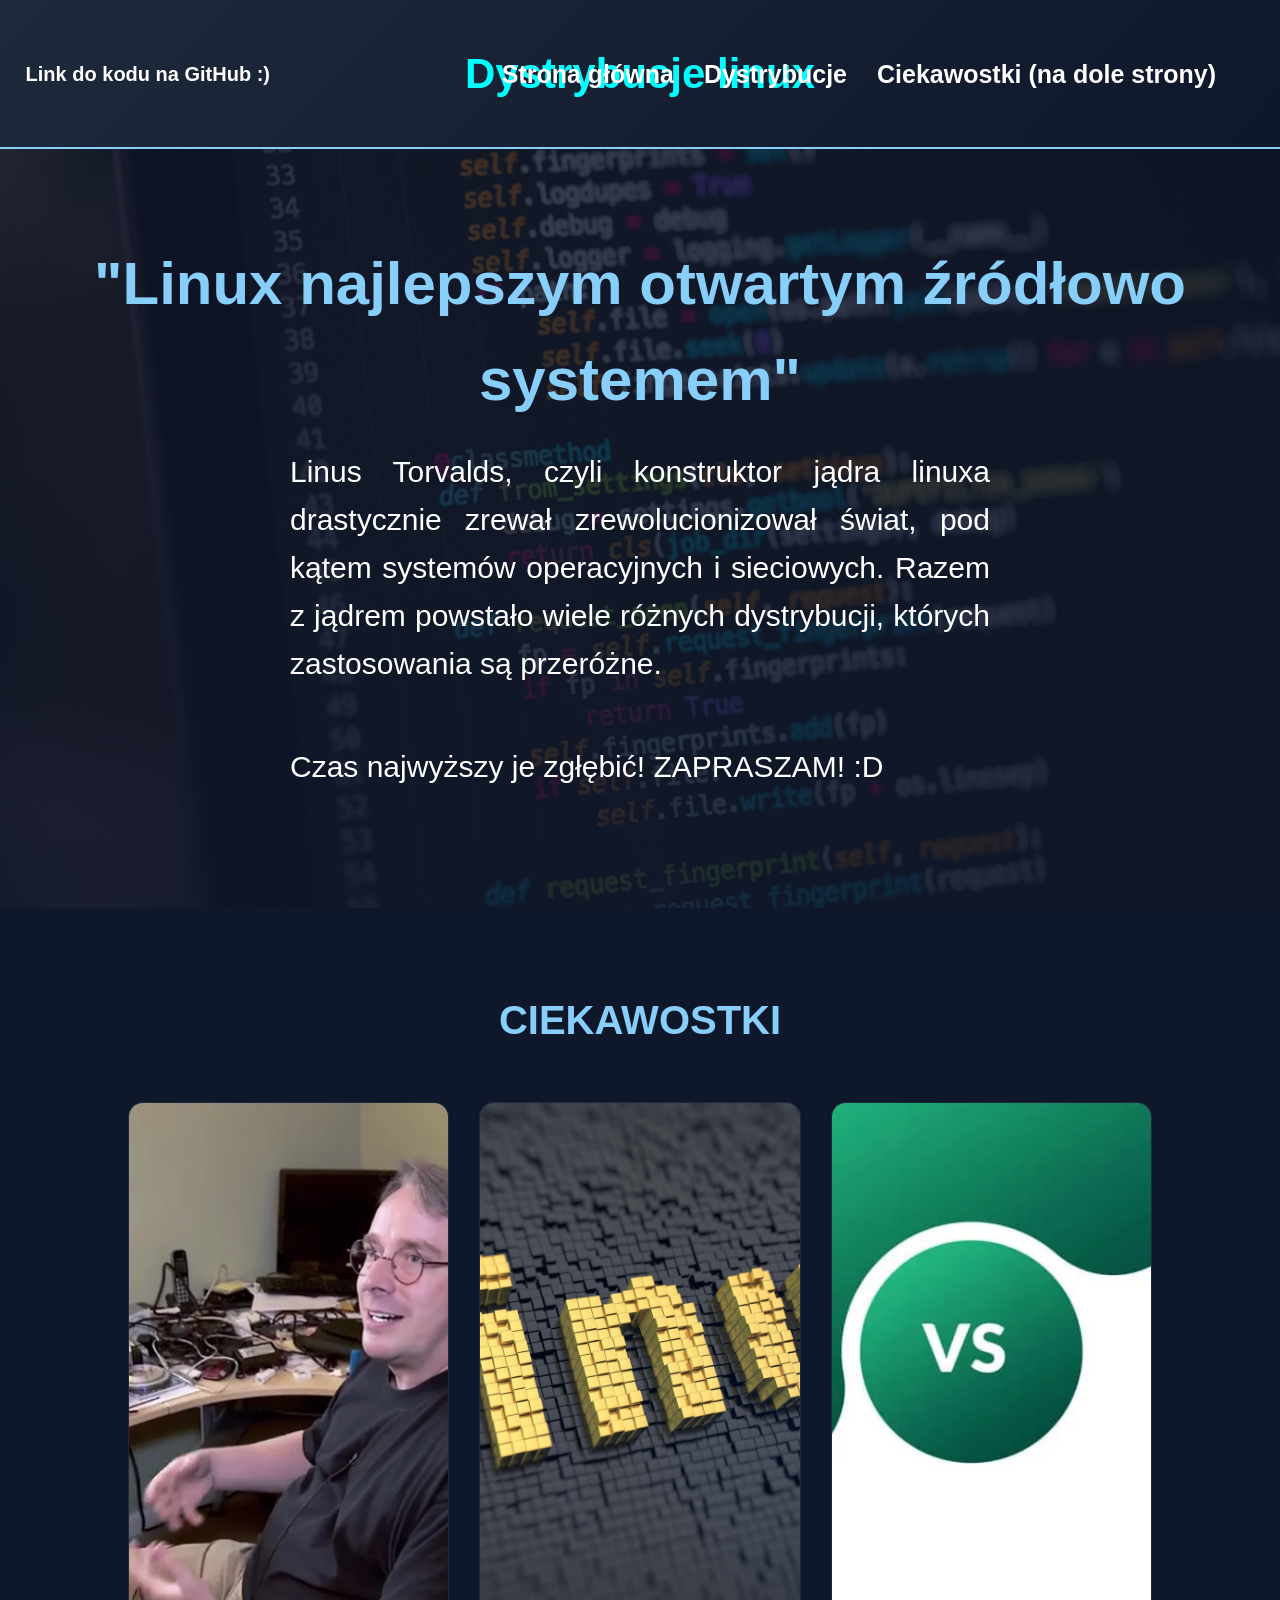
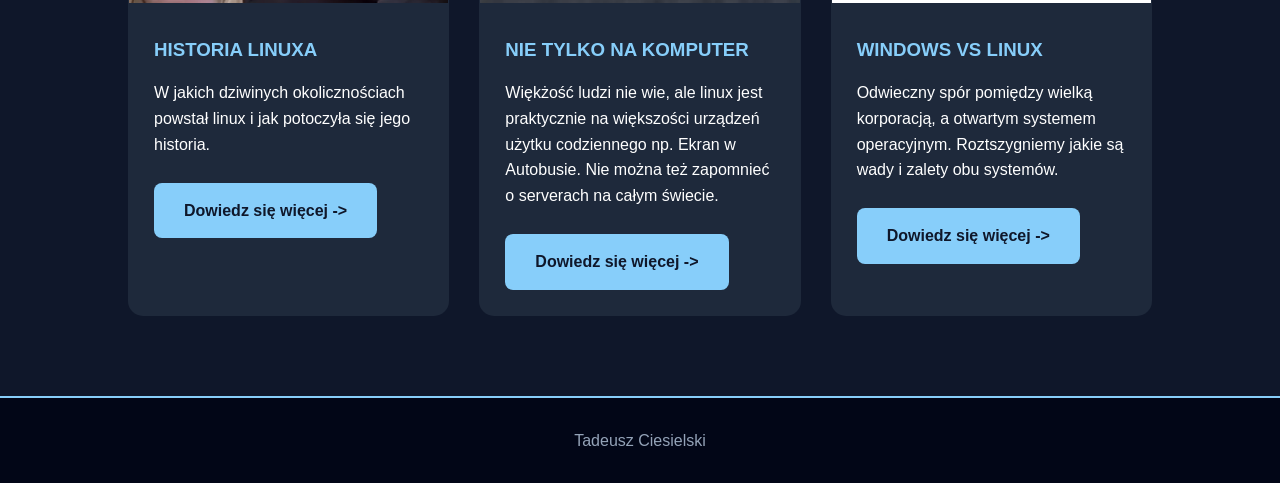
<file: index.html>
<!DOCTYPE html>

<html lang="pl">
<head>
    <meta charset="UTF-8" />
    <meta name="viewport" content="width=device-width, initial-scale=1.0" />
    <title>Linux World - Dystrybucje Linuxa</title>

    <link rel="stylesheet" href="styl.css"/>
</head>

<body>

    <header>
        <div class="logo">Dystrybucje linux</div>

        <nav id="link">
            <a href="https://github.com/Tadijas1/nauka-html/tree/main/projekt%20na%20informatyk%C4%99/OneDrive_1_2.06.2026">Link do kodu na GitHub :)</a>
        </nav>

        <nav>
            <ul>
                <li><a href="index.html">Strona główna</a></li>
                <li><a href="dystrybucje.html">Dystrybucje</a></li>
                <li><a href="index.html">Ciekawostki (na dole strony)</a></li>
            </ul>
        </nav>
    </header>

    <section class="opis">
        <div class="opis-tekst">
            <h1>"Linux najlepszym otwartym źródłowo systemem"</h1>

            <p>
                Linus Torvalds, czyli konstruktor jądra linuxa drastycznie zrewał
                zrewolucionizował świat, pod kątem systemów operacyjnych i sieciowych.
                Razem z jądrem powstało wiele różnych dystrybucji, których zastosowania są przeróżne.
            </p><br>
            <p>Czas najwyższy je zgłębić! ZAPRASZAM! :D</p>
        </div>
    </section>

    <section>
        <h2 class="section-title">CIEKAWOSTKI</h2>

        <div class="kafelki">

            <div class="kafelek">
                <img src="pictures/linux torwalds.webp" alt="Linus Torvalds">

                <div class="kafelek-tekst">
                    <h3>HISTORIA LINUXA</h3>

                    <p>
                        W jakich dziwinych okolicznościach powstał linux i jak potoczyła się jego historia.
                    </p><br>
                    <a href="historia.html" class="btn">Dowiedz się więcej -></a>
                </div>
            </div>

            <div class="kafelek">
                <img src="pictures/linux wiokół nas.jpg" alt="linux wokół nas">

                <div class="kafelek-tekst">
                    <h3>NIE TYLKO NA KOMPUTER</h3>

                    <p>
                        Więkżość ludzi nie wie, ale linux jest praktycznie na większości urządzeń użytku codziennego np. Ekran w Autobusie.
                        Nie można też zapomnieć o serverach na całym świecie.
                    </p><br>
                    <a href="nie_tylko_komputer.html" class="btn">Dowiedz się więcej -></a>
                </div>
            </div>

            <div class="kafelek">
                <img src="pictures/linux vs windows.webp" alt="linux vs windows">

                <div class="kafelek-tekst">
                    <h3>WINDOWS VS LINUX</h3>

                    <p>
                        Odwieczny spór pomiędzy wielką korporacją, a otwartym systemem operacyjnym. Roztszygniemy jakie są wady i zalety obu systemów.
                    </p><br>
                    <a href="l_vs_w.html" class="btn">Dowiedz się więcej -></a>
                </div>
            </div>

        </div>
    </section>

    <footer>
        <p>Tadeusz Ciesielski</p>
    </footer>

</body>
</html>
</file>
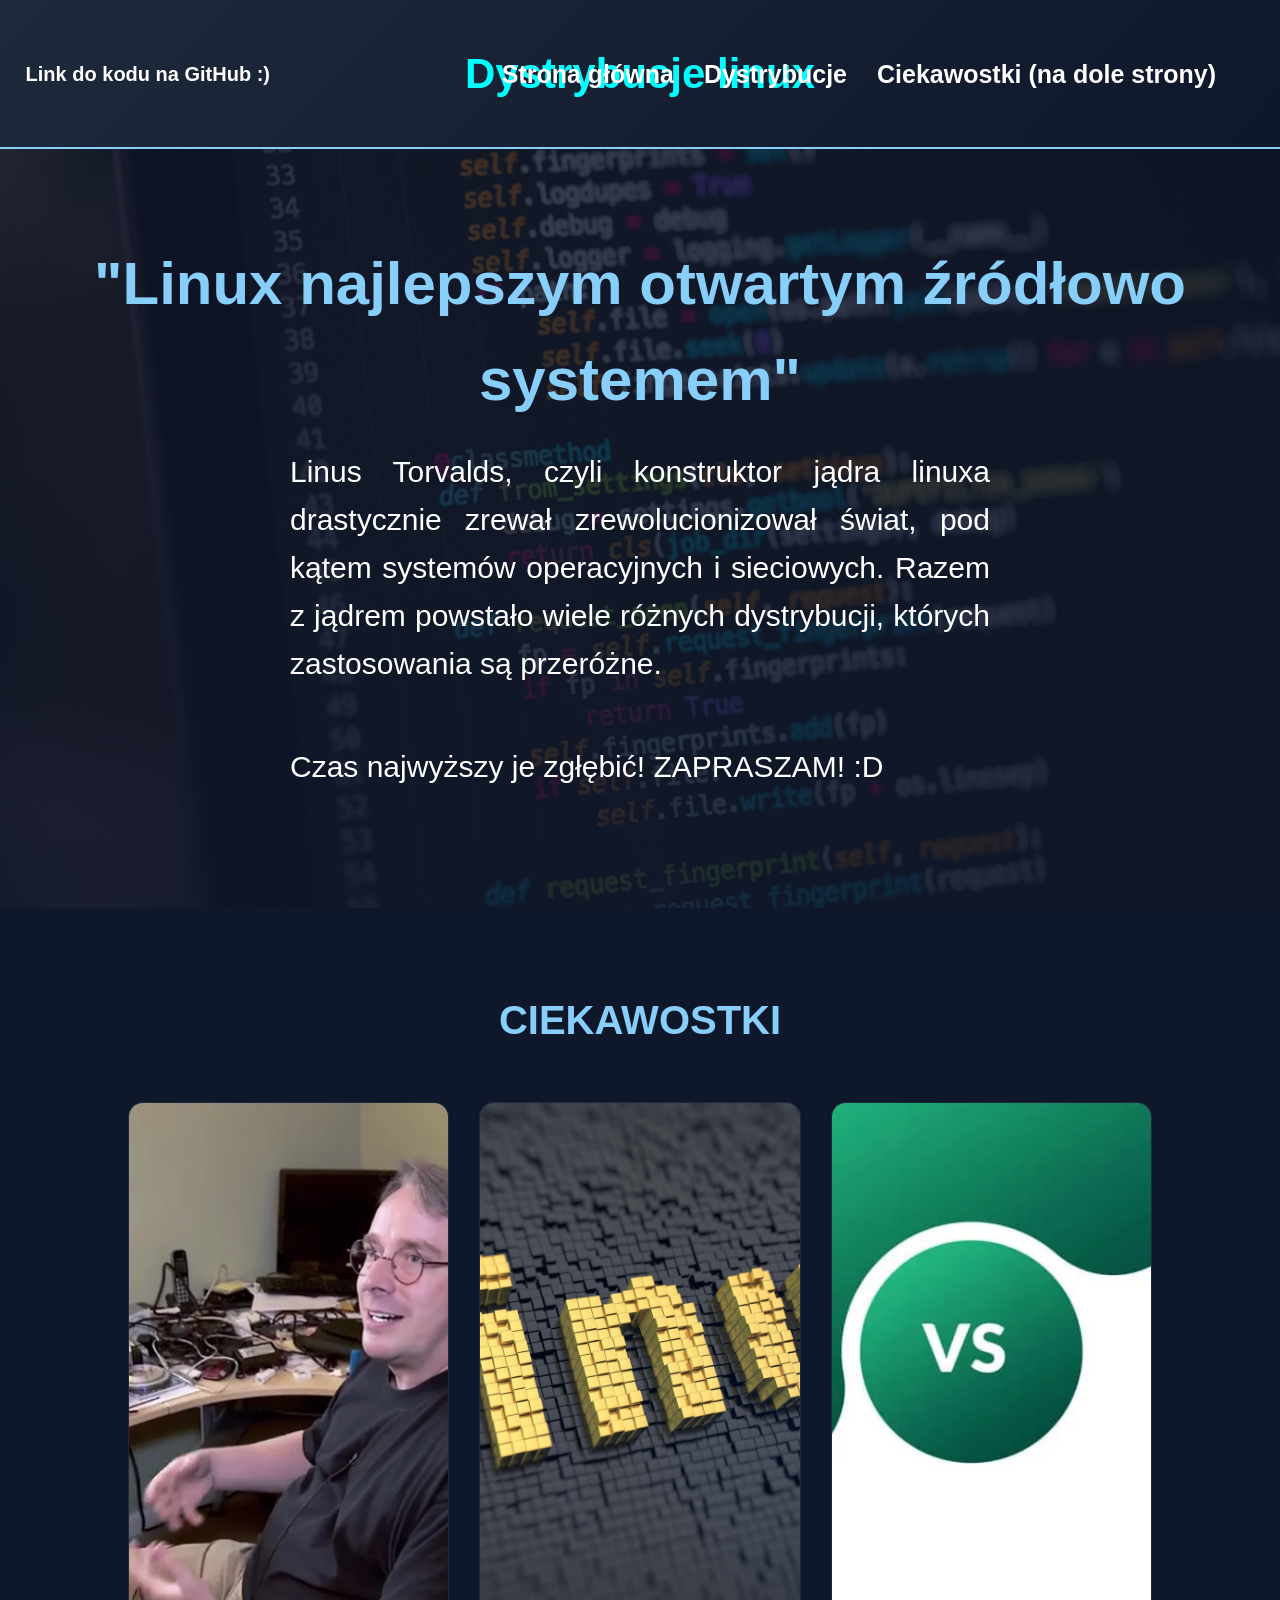
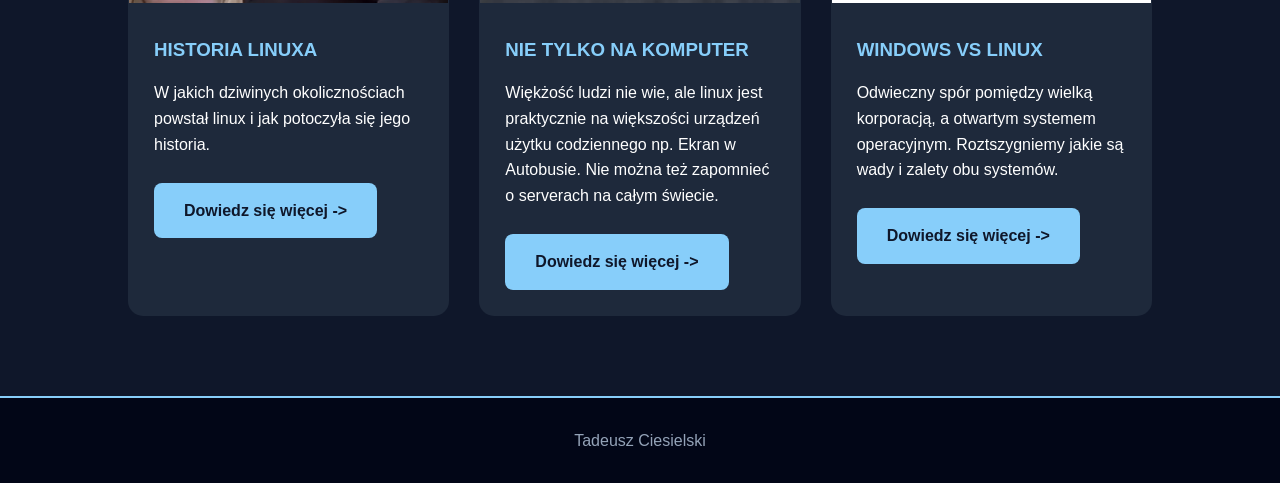
<file: src/index.html>
<!DOCTYPE html>

<html lang="pl">
<head>
    <meta charset="UTF-8" />
    <meta name="viewport" content="width=device-width, initial-scale=1.0" />
    <title>Linux World - Dystrybucje Linuxa</title>

    <link rel="stylesheet" href="styl.css"/>
</head>

<body>

    <header>
        <div class="logo">Dystrybucje linux</div>

        <nav id="link">
            <a href="https://github.com/Tadijas1/nauka-html/tree/main/projekt%20na%20informatyk%C4%99/OneDrive_1_2.06.2026">Link do kodu na GitHub :)</a>
        </nav>

        <nav>
            <ul>
                <li><a href="index.html">Strona główna</a></li>
                <li><a href="dystrybucje.html">Dystrybucje</a></li>
                <li><a href="index.html">Ciekawostki (na dole strony)</a></li>
            </ul>
        </nav>
    </header>

    <section class="opis">
        <div class="opis-tekst">
            <h1>"Linux najlepszym otwartym źródłowo systemem"</h1>

            <p>
                Linus Torvalds, czyli konstruktor jądra linuxa drastycznie zrewał
                zrewolucionizował świat, pod kątem systemów operacyjnych i sieciowych.
                Razem z jądrem powstało wiele różnych dystrybucji, których zastosowania są przeróżne.
            </p><br>
            <p>Czas najwyższy je zgłębić! ZAPRASZAM! :D</p>
        </div>
    </section>

    <section>
        <h2 class="section-title">CIEKAWOSTKI</h2>

        <div class="kafelki">

            <div class="kafelek">
                <img src="../pictures/linux torwalds.webp" alt="Linus Torvalds">

                <div class="kafelek-tekst">
                    <h3>HISTORIA LINUXA</h3>

                    <p>
                        W jakich dziwinych okolicznościach powstał linux i jak potoczyła się jego historia.
                    </p><br>
                    <a href="historia.html" class="btn">Dowiedz się więcej -></a>
                </div>
            </div>

            <div class="kafelek">
                <img src="../pictures/linux wiokół nas.jpg" alt="linux wokół nas">

                <div class="kafelek-tekst">
                    <h3>NIE TYLKO NA KOMPUTER</h3>

                    <p>
                        Więkżość ludzi nie wie, ale linux jest praktycznie na większości urządzeń użytku codziennego np. Ekran w Autobusie.
                        Nie można też zapomnieć o serverach na całym świecie.
                    </p><br>
                    <a href="nie_tylko_komputer.html" class="btn">Dowiedz się więcej -></a>
                </div>
            </div>

            <div class="kafelek">
                <img src="../pictures/linux vs windows.webp" alt="linux vs windows">

                <div class="kafelek-tekst">
                    <h3>WINDOWS VS LINUX</h3>

                    <p>
                        Odwieczny spór pomiędzy wielką korporacją, a otwartym systemem operacyjnym. Roztszygniemy jakie są wady i zalety obu systemów.
                    </p><br>
                    <a href="l_vs_w.html" class="btn">Dowiedz się więcej -></a>
                </div>
            </div>

        </div>
    </section>

    <footer>
        <p>Tadeusz Ciesielski</p>
    </footer>

</body>
</html>
</file>
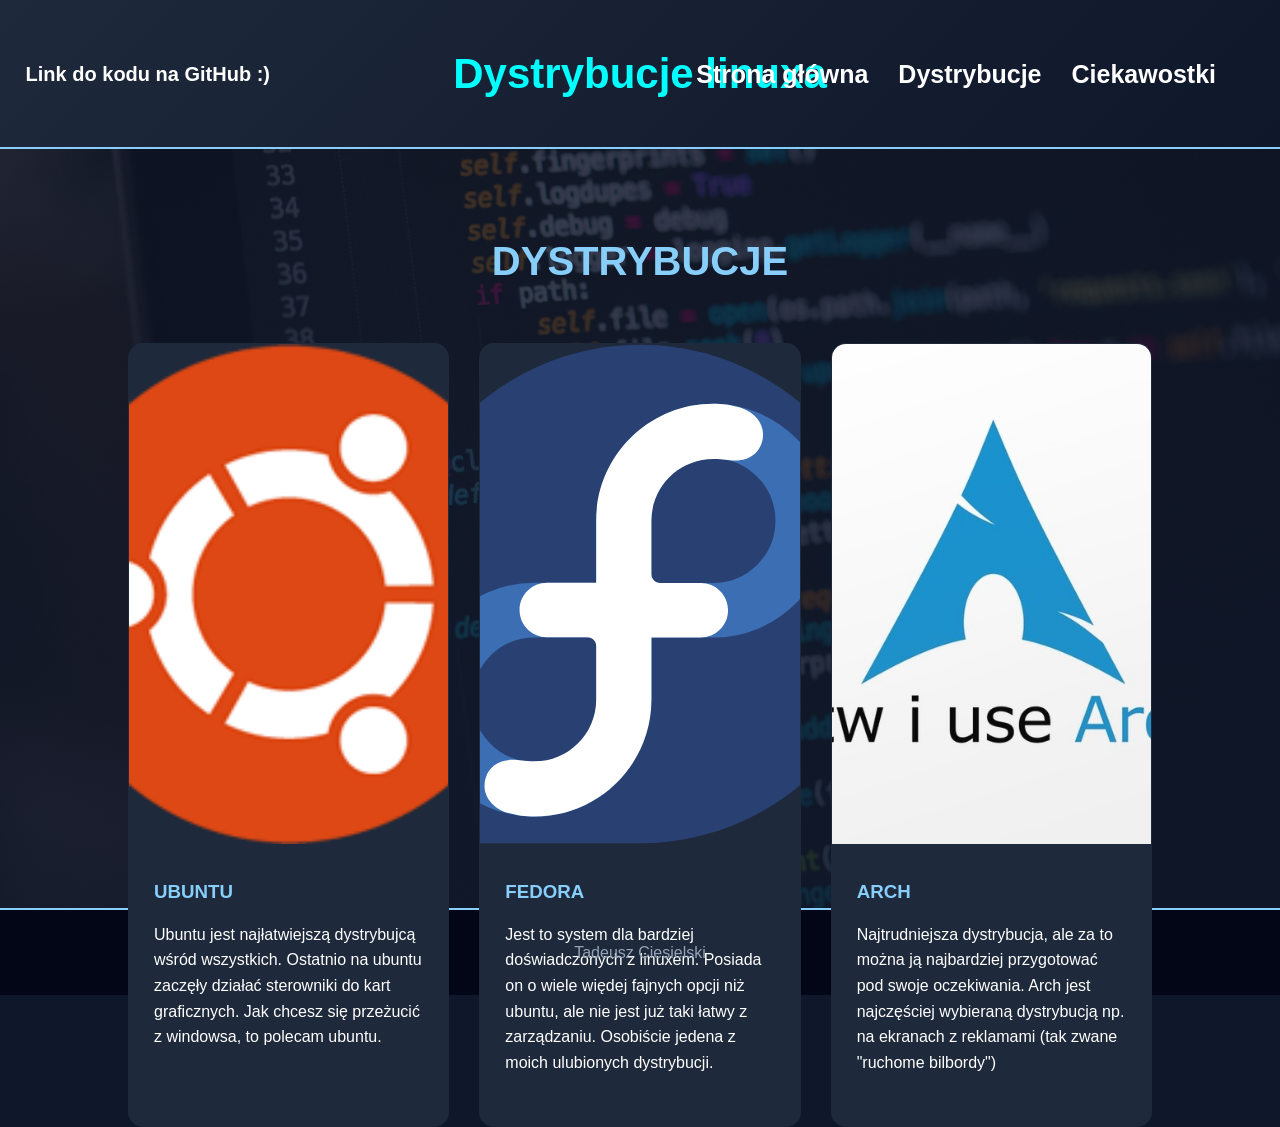
<file: dystrybucje.html>
<!DOCTYPE html>
<html lang="pl">
<head>
    <meta charset="UTF-8" />
    <meta name="viewport" content="width=device-width, initial-scale=1.0" />
    <title>Linux World - Dystrybucje Linuxa</title>

    <link rel="stylesheet" href="styl.css"/>
</head>

<body>

    <header>
        <div class="logo">Dystrybucje linuxa</div>

        <nav id="link">
            <a href="https://github.com/Tadijas1/nauka-html/tree/main/projekt%20na%20informatyk%C4%99/OneDrive_1_2.06.2026">Link do kodu na GitHub :)</a>
        </nav>

        <nav>
            <ul>
                <li><a href="index.html">Strona główna</a></li>
                <li><a href="dystrybucje.html">Dystrybucje</a></li>
                <li><a href="index.html">Ciekawostki</a></li>
            </ul>
        </nav>
    </header>

    
    <section class="dystrybujce">
        <h2 class="section-title">DYSTRYBUCJE   </h2>

        <div class="kafelki">

            <div class="kafelek">
                <img src="pictures/ubuntu-logo.png" alt="Linus Torvalds">

                <div class="kafelek-tekst">
                    <h3>UBUNTU</h3>

                    <p>
                        Ubuntu jest najłatwiejszą dystrybujcą wśród wszystkich. Ostatnio na ubuntu zaczęły działać sterowniki do kart graficznych.
                        Jak chcesz się przeżucić z windowsa, to polecam ubuntu.
                    </p><br>
                </div>
            </div>

            <div class="kafelek">
                <img src="pictures/Fedora_logo.svg" alt="linux wokół nas">

                <div class="kafelek-tekst">
                    <h3>FEDORA</h3>

                    <p>
                        Jest to system dla bardziej doświadczonych z linuxem. Posiada on o wiele więdej fajnych opcji niż ubuntu, ale nie jest już taki
                        łatwy z zarządzaniu.
                        Osobiście jedena z moich ulubionych dystrybucji.
                    </p><br>
                </div>
            </div>

            <div class="kafelek">
                <img src="pictures/arch-logo.png" alt="linux vs windows">

                <div class="kafelek-tekst">
                    <h3>ARCH</h3>

                    <p>
                        Najtrudniejsza dystrybucja, ale za to można ją najbardziej przygotować pod swoje oczekiwania.
                        Arch jest najczęściej wybieraną dystrybucją np. na ekranach z reklamami (tak zwane "ruchome bilbordy")
                    </p><br>
                </div>
            </div>

        </div>
    </section>

    <footer>
        <p>Tadeusz Ciesielski</p>
    </footer>

</body>
</html>
</file>
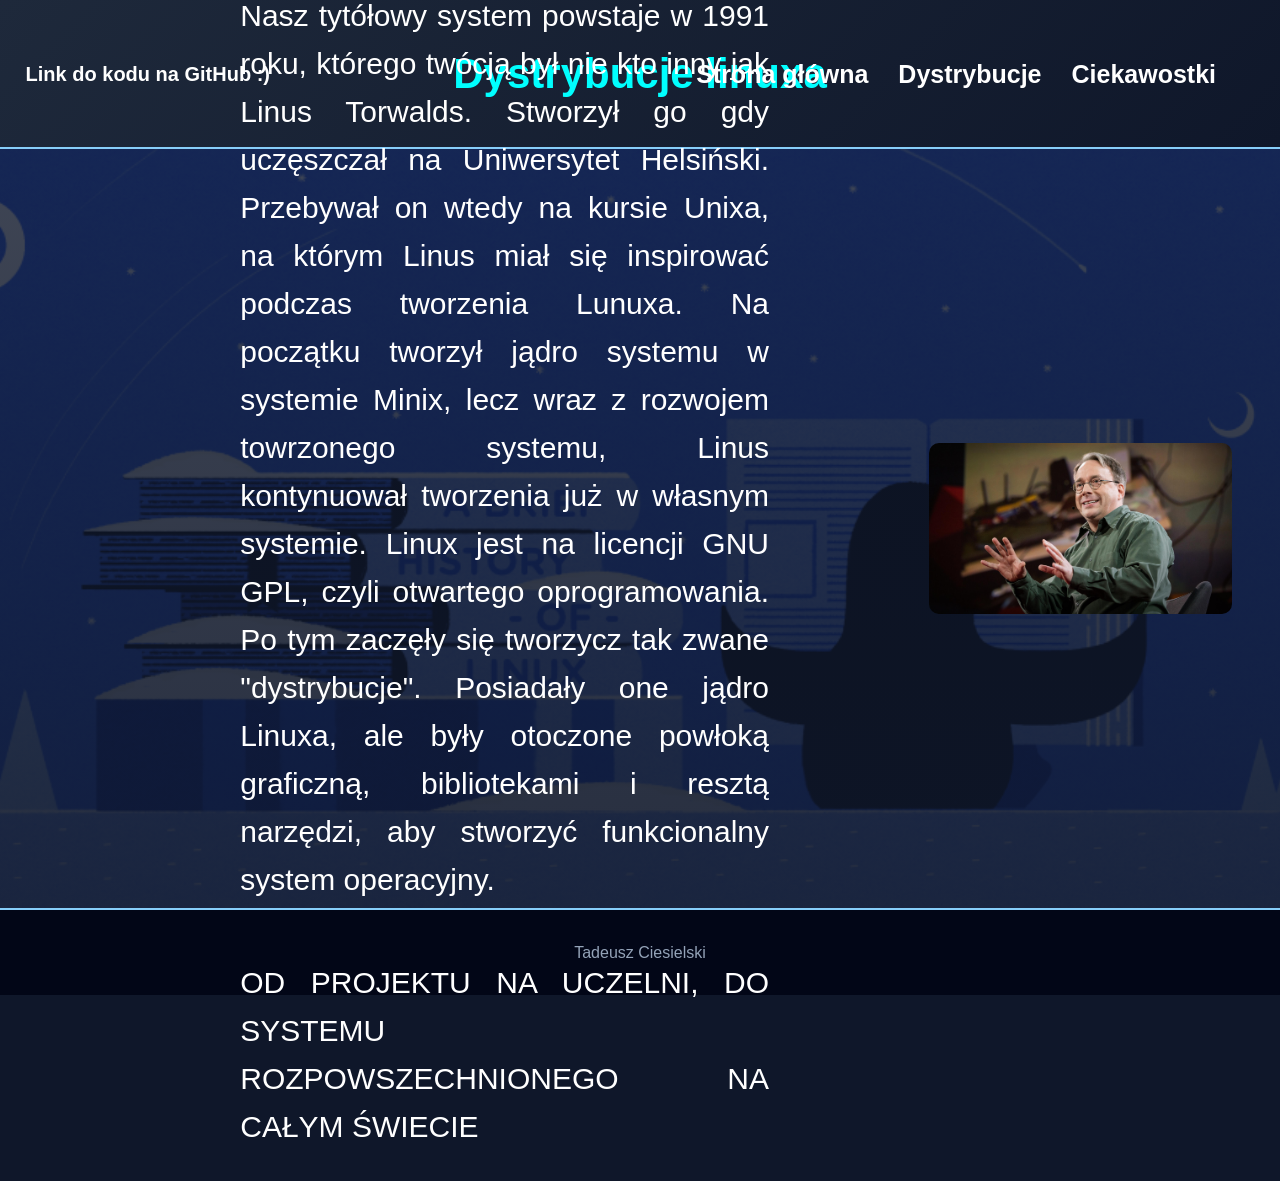
<file: historia.html>
<!DOCTYPE html>
<html lang="pl">
<head>
    <meta charset="UTF-8" />
    <meta name="viewport" content="width=device-width, initial-scale=1.0" />
    <title>Linux World - Dystrybucje Linuxa</title>

    <link rel="stylesheet" href="styl.css"/>
</head>

<body>

    <header>
        <div class="logo">Dystrybucje linuxa</div>

        <nav id="link">
            <a href="https://github.com/Tadijas1/nauka-html/tree/main/projekt%20na%20informatyk%C4%99/OneDrive_1_2.06.2026">Link do kodu na GitHub :)</a>
        </nav>

        <nav>
            <ul>
                <li><a href="index.html">Strona główna</a></li>
                <li><a href="dystrybucje.html">Dystrybucje</a></li>
                <li><a href="index.html">Ciekawostki</a></li>
            </ul>
        </nav>
    </header>

    
    <section class="opis" id="historia">
        <div class="opis-tekst" id="tekst">
            <h1>HISTORIA LINUXA</h1>

            <p>
                Nasz tytółowy system powstaje w 1991 roku, którego twócją był nie kto inny jak Linus Torwalds.
                Stworzył go gdy uczęszczał na Uniwersytet Helsiński. Przebywał on wtedy na kursie Unixa, na którym Linus
                miał się inspirować podczas tworzenia Lunuxa. Na początku tworzył jądro systemu w systemie Minix, lecz wraz
                z rozwojem towrzonego systemu, Linus kontynuował tworzenia już w własnym systemie. Linux jest na licencji GNU GPL,
                czyli otwartego oprogramowania. Po tym zaczęły się tworzycz tak zwane "dystrybucje". Posiadały one jądro Linuxa,
                ale były otoczone powłoką graficzną, bibliotekami i resztą narzędzi, aby stworzyć funkcionalny system operacyjny.
            </p><br>
            <p>OD PROJEKTU NA UCZELNI, DO SYSTEMU ROZPOWSZECHNIONEGO NA CAŁYM ŚWIECIE</p>
        </div>
        <div class="opis-obrazek" id="h_obrazek">
            <img src="pictures/Linus.jpg" alt="Linus"/>
        </div>
    </section>

    <footer>
        <p>Tadeusz Ciesielski</p>
    </footer>

</body>
</html>
</file>
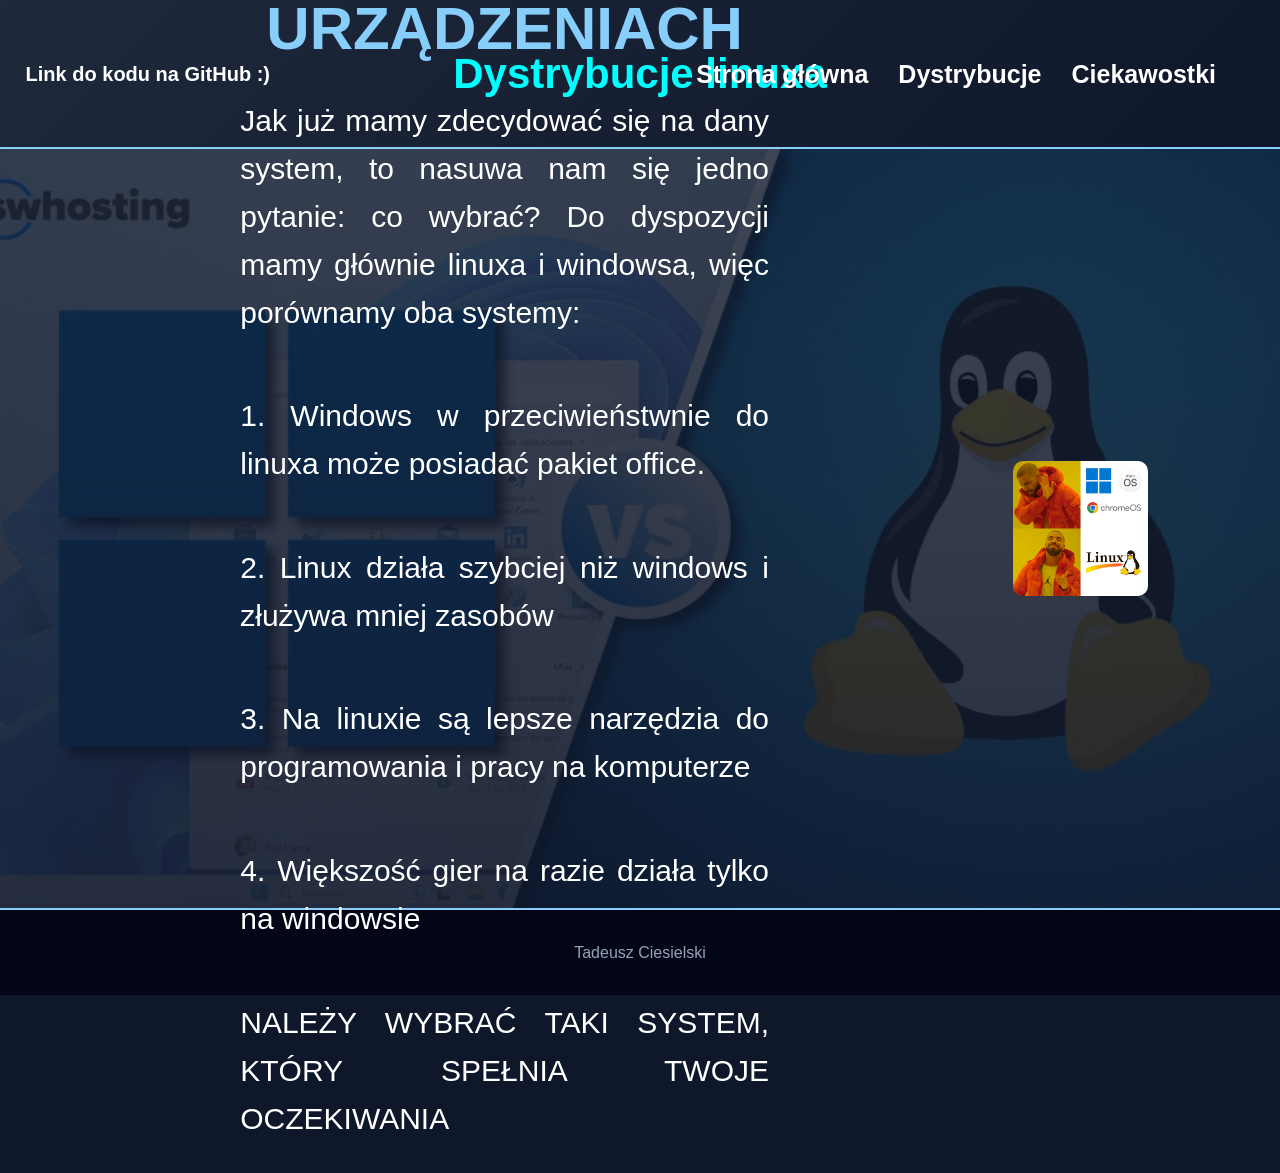
<file: l_vs_w.html>
<!DOCTYPE html>
<html lang="pl">
<head>
    <meta charset="UTF-8" />
    <meta name="viewport" content="width=device-width, initial-scale=1.0" />
    <title>Linux World - Dystrybucje Linuxa</title>

    <link rel="stylesheet" href="styl.css"/>
</head>

<body>

    <header>
        <div class="logo">Dystrybucje linuxa</div>

        <nav id="link">
            <a href="https://github.com/Tadijas1/nauka-html/tree/main/projekt%20na%20informatyk%C4%99/OneDrive_1_2.06.2026">Link do kodu na GitHub :)</a>
        </nav>

        <nav>
            <ul>
                <li><a href="index.html">Strona główna</a></li>
                <li><a href="dystrybucje.html">Dystrybucje</a></li>
                <li><a href="index.html">Ciekawostki</a></li>
            </ul>
        </nav>
    </header>

    
    <section class="opis" id="vs">
        <div class="opis-tekst" id="tekst">
            <h1>LINUX NA INNYCH URZĄDZENIACH</h1>

            <p>
                Jak już mamy zdecydować się na dany system, to nasuwa nam się jedno pytanie: co wybrać?
                Do dyspozycji mamy głównie linuxa i windowsa, więc porównamy oba systemy:
            </p><br>
            <p>1. Windows w przeciwieństwnie do linuxa może posiadać pakiet office.</p><br>
            <p>2. Linux działa szybciej niż windows i złużywa mniej zasobów</p><br>
            <p>3. Na linuxie są lepsze narzędzia do programowania i pracy na komputerze</p><br>
            <p>4. Większość gier na razie działa tylko na windowsie</p><br>
            <p>NALEŻY WYBRAĆ TAKI SYSTEM, KTÓRY SPEŁNIA TWOJE OCZEKIWANIA</p>
        </div>
        <div class="opis-obrazek" id="vs_obrazek">
            <img src="pictures/meme.webp" alt="zalety"/>
        </div>
    </section>

    <footer>
        <p>Tadeusz Ciesielski</p>
    </footer>

</body>
</html>
</file>
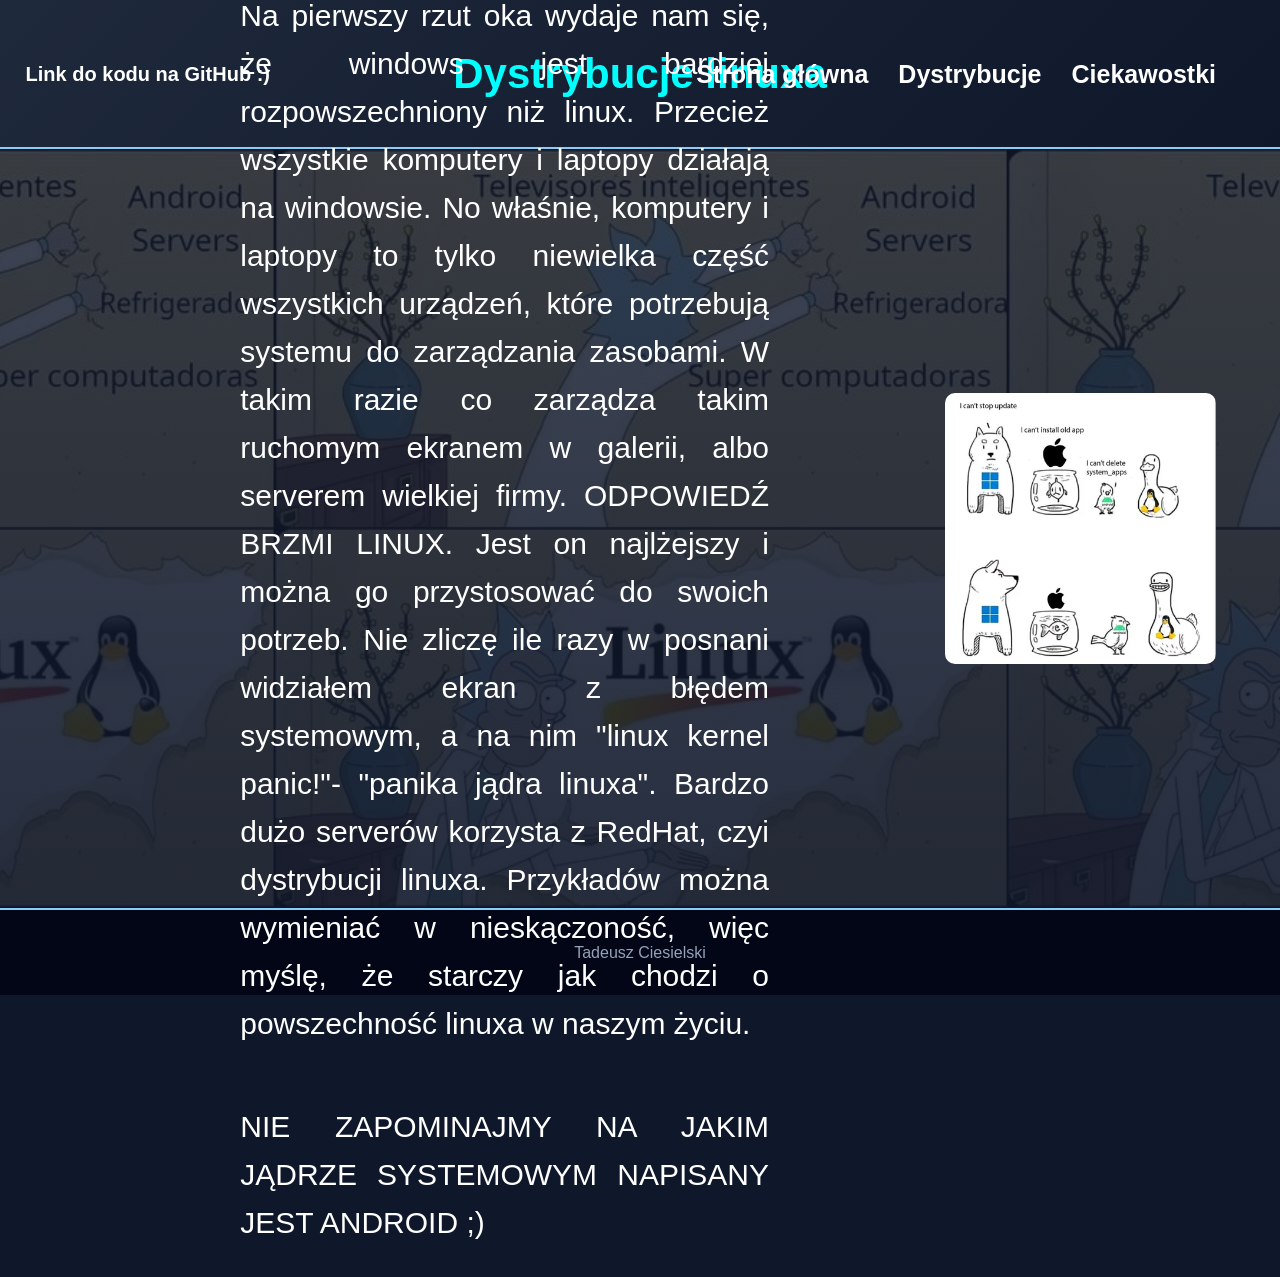
<file: nie_tylko_komputer.html>
<!DOCTYPE html>
<html lang="pl">
<head>
    <meta charset="UTF-8" />
    <meta name="viewport" content="width=device-width, initial-scale=1.0" />
    <title>Linux World - Dystrybucje Linuxa</title>

    <link rel="stylesheet" href="styl.css"/>
</head>

<body>

    <header>
        <div class="logo">Dystrybucje linuxa</div>

        <nav id="link">
            <a href="https://github.com/Tadijas1/nauka-html/tree/main/projekt%20na%20informatyk%C4%99/OneDrive_1_2.06.2026">Link do kodu na GitHub :)</a>
        </nav>

        <nav>
            <ul>
                <li><a href="index.html">Strona główna</a></li>
                <li><a href="dystrybucje.html">Dystrybucje</a></li>
                <li><a href="index.html">Ciekawostki</a></li>
            </ul>
        </nav>
    </header>

    
    <section class="opis" id="nie_tylko_komputer">
        <div class="opis-tekst" id="tekst">
            <h1>LINUX NA INNYCH URZĄDZENIACH</h1>

            <p>
                Na pierwszy rzut oka wydaje nam się, że windows jest bardziej rozpowszechniony niż linux.
                Przecież wszystkie komputery i laptopy działają na windowsie. No właśnie, komputery i laptopy to
                tylko niewielka część wszystkich urządzeń, które potrzebują systemu do zarządzania zasobami. W
                takim razie co zarządza takim ruchomym ekranem w galerii, albo serverem wielkiej firmy.
                ODPOWIEDŹ BRZMI LINUX. Jest on najlżejszy i można go przystosować do swoich potrzeb.
                Nie zliczę ile razy w posnani widziałem ekran z błędem systemowym, a na nim "linux kernel panic!"-
                "panika jądra linuxa". Bardzo dużo serverów korzysta z RedHat, czyi dystrybucji linuxa.
                Przykładów można wymieniać w nieskączoność, więc myślę, że starczy jak chodzi o powszechność linuxa
                w naszym życiu.
            </p><br>
            <p>NIE ZAPOMINAJMY NA JAKIM JĄDRZE SYSTEMOWYM NAPISANY JEST ANDROID ;)</p>
        </div>
        <div class="opis-obrazek" id="n_obrazek">
            <img src="pictures/linux umie wszystko.png" alt="zalety"/>
        </div>
    </section>

    <footer>
        <p>Tadeusz Ciesielski</p>
    </footer>

</body>
</html>
</file>
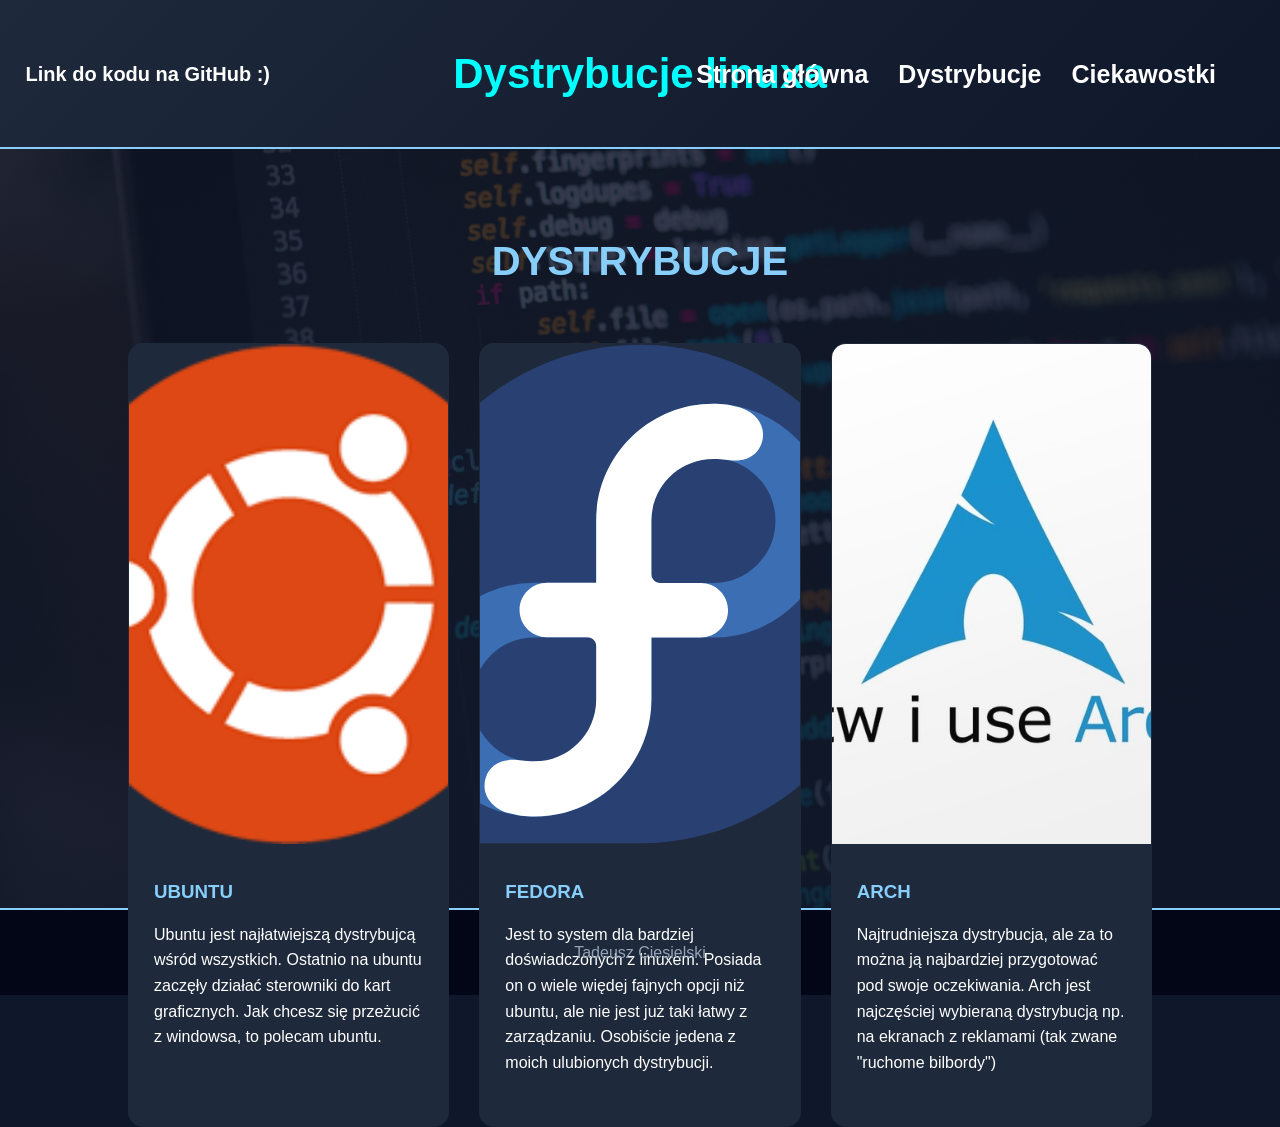
<file: src/dystrybucje.html>
<!DOCTYPE html>
<html lang="pl">
<head>
    <meta charset="UTF-8" />
    <meta name="viewport" content="width=device-width, initial-scale=1.0" />
    <title>Linux World - Dystrybucje Linuxa</title>

    <link rel="stylesheet" href="styl.css"/>
</head>

<body>

    <header>
        <div class="logo">Dystrybucje linuxa</div>

        <nav id="link">
            <a href="https://github.com/Tadijas1/nauka-html/tree/main/projekt%20na%20informatyk%C4%99/OneDrive_1_2.06.2026">Link do kodu na GitHub :)</a>
        </nav>

        <nav>
            <ul>
                <li><a href="index.html">Strona główna</a></li>
                <li><a href="dystrybucje.html">Dystrybucje</a></li>
                <li><a href="index.html">Ciekawostki</a></li>
            </ul>
        </nav>
    </header>

    
    <section class="dystrybujce">
        <h2 class="section-title">DYSTRYBUCJE   </h2>

        <div class="kafelki">

            <div class="kafelek">
                <img src="../pictures/ubuntu-logo.png" alt="Linus Torvalds">

                <div class="kafelek-tekst">
                    <h3>UBUNTU</h3>

                    <p>
                        Ubuntu jest najłatwiejszą dystrybujcą wśród wszystkich. Ostatnio na ubuntu zaczęły działać sterowniki do kart graficznych.
                        Jak chcesz się przeżucić z windowsa, to polecam ubuntu.
                    </p><br>
                </div>
            </div>

            <div class="kafelek">
                <img src="../pictures/Fedora_logo.svg" alt="linux wokół nas">

                <div class="kafelek-tekst">
                    <h3>FEDORA</h3>

                    <p>
                        Jest to system dla bardziej doświadczonych z linuxem. Posiada on o wiele więdej fajnych opcji niż ubuntu, ale nie jest już taki
                        łatwy z zarządzaniu.
                        Osobiście jedena z moich ulubionych dystrybucji.
                    </p><br>
                </div>
            </div>

            <div class="kafelek">
                <img src="../pictures/arch-logo.png" alt="linux vs windows">

                <div class="kafelek-tekst">
                    <h3>ARCH</h3>

                    <p>
                        Najtrudniejsza dystrybucja, ale za to można ją najbardziej przygotować pod swoje oczekiwania.
                        Arch jest najczęściej wybieraną dystrybucją np. na ekranach z reklamami (tak zwane "ruchome bilbordy")
                    </p><br>
                </div>
            </div>

        </div>
    </section>

    <footer>
        <p>Tadeusz Ciesielski</p>
    </footer>

</body>
</html>
</file>
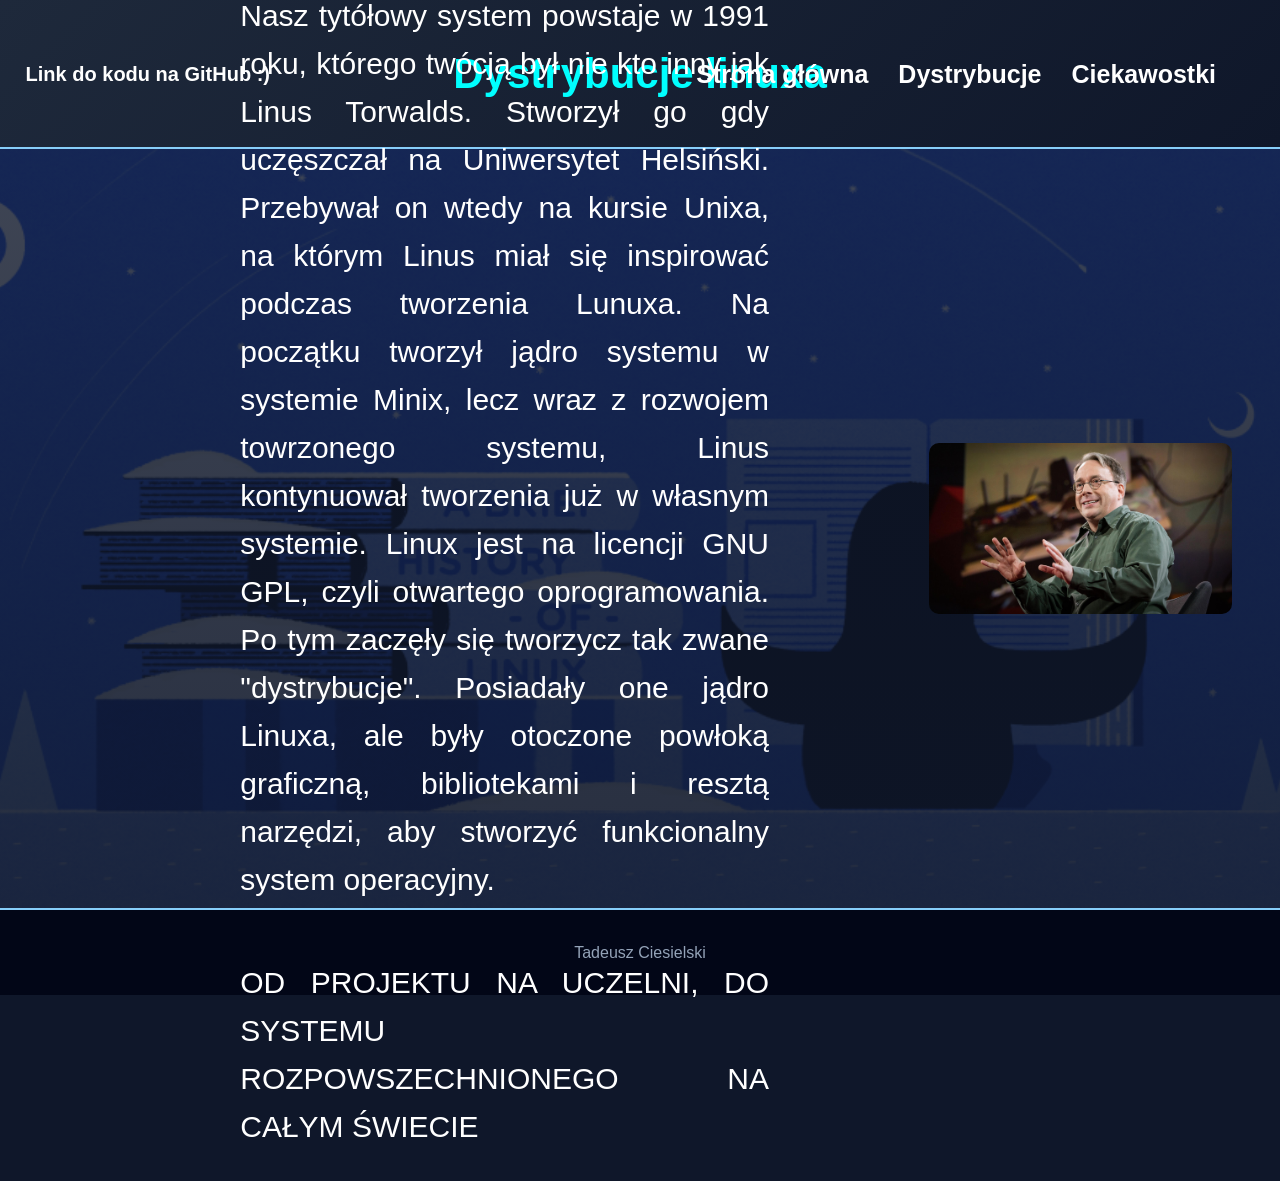
<file: src/historia.html>
<!DOCTYPE html>
<html lang="pl">
<head>
    <meta charset="UTF-8" />
    <meta name="viewport" content="width=device-width, initial-scale=1.0" />
    <title>Linux World - Dystrybucje Linuxa</title>

    <link rel="stylesheet" href="styl.css"/>
</head>

<body>

    <header>
        <div class="logo">Dystrybucje linuxa</div>

        <nav id="link">
            <a href="https://github.com/Tadijas1/nauka-html/tree/main/projekt%20na%20informatyk%C4%99/OneDrive_1_2.06.2026">Link do kodu na GitHub :)</a>
        </nav>

        <nav>
            <ul>
                <li><a href="index.html">Strona główna</a></li>
                <li><a href="dystrybucje.html">Dystrybucje</a></li>
                <li><a href="index.html">Ciekawostki</a></li>
            </ul>
        </nav>
    </header>

    
    <section class="opis" id="historia">
        <div class="opis-tekst" id="tekst">
            <h1>HISTORIA LINUXA</h1>

            <p>
                Nasz tytółowy system powstaje w 1991 roku, którego twócją był nie kto inny jak Linus Torwalds.
                Stworzył go gdy uczęszczał na Uniwersytet Helsiński. Przebywał on wtedy na kursie Unixa, na którym Linus
                miał się inspirować podczas tworzenia Lunuxa. Na początku tworzył jądro systemu w systemie Minix, lecz wraz
                z rozwojem towrzonego systemu, Linus kontynuował tworzenia już w własnym systemie. Linux jest na licencji GNU GPL,
                czyli otwartego oprogramowania. Po tym zaczęły się tworzycz tak zwane "dystrybucje". Posiadały one jądro Linuxa,
                ale były otoczone powłoką graficzną, bibliotekami i resztą narzędzi, aby stworzyć funkcionalny system operacyjny.
            </p><br>
            <p>OD PROJEKTU NA UCZELNI, DO SYSTEMU ROZPOWSZECHNIONEGO NA CAŁYM ŚWIECIE</p>
        </div>
        <div class="opis-obrazek" id="h_obrazek">
            <img src="../pictures/Linus.jpg" alt="Linus"/>
        </div>
    </section>

    <footer>
        <p>Tadeusz Ciesielski</p>
    </footer>

</body>
</html>
</file>
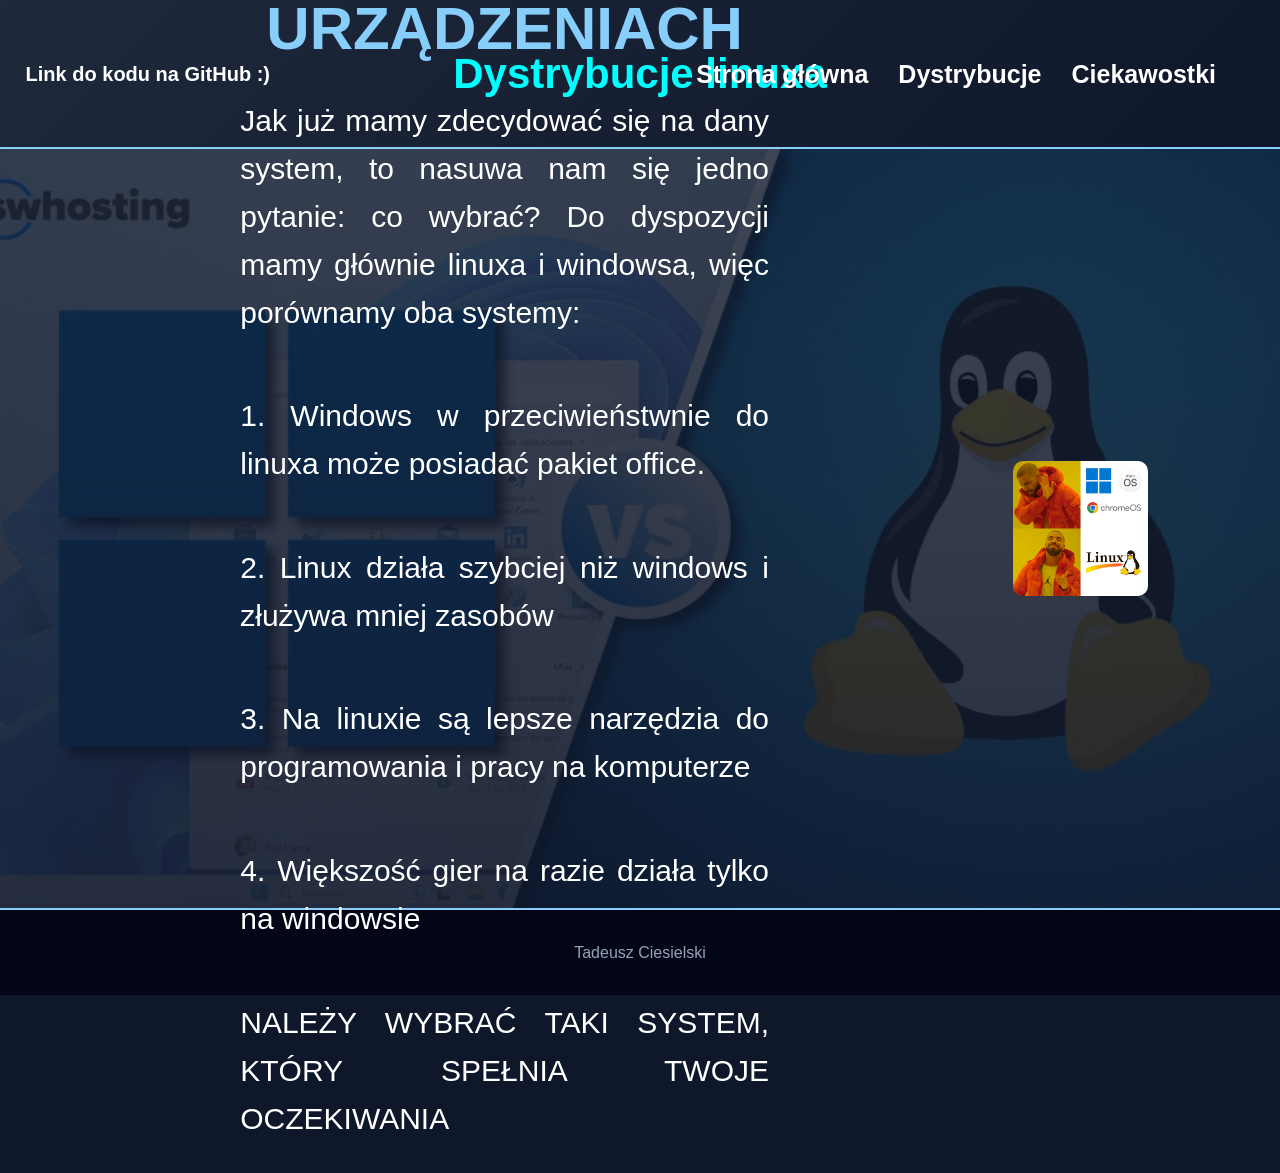
<file: src/l_vs_w.html>
<!DOCTYPE html>
<html lang="pl">
<head>
    <meta charset="UTF-8" />
    <meta name="viewport" content="width=device-width, initial-scale=1.0" />
    <title>Linux World - Dystrybucje Linuxa</title>

    <link rel="stylesheet" href="styl.css"/>
</head>

<body>

    <header>
        <div class="logo">Dystrybucje linuxa</div>

        <nav id="link">
            <a href="https://github.com/Tadijas1/nauka-html/tree/main/projekt%20na%20informatyk%C4%99/OneDrive_1_2.06.2026">Link do kodu na GitHub :)</a>
        </nav>

        <nav>
            <ul>
                <li><a href="index.html">Strona główna</a></li>
                <li><a href="dystrybucje.html">Dystrybucje</a></li>
                <li><a href="index.html">Ciekawostki</a></li>
            </ul>
        </nav>
    </header>

    
    <section class="opis" id="vs">
        <div class="opis-tekst" id="tekst">
            <h1>LINUX NA INNYCH URZĄDZENIACH</h1>

            <p>
                Jak już mamy zdecydować się na dany system, to nasuwa nam się jedno pytanie: co wybrać?
                Do dyspozycji mamy głównie linuxa i windowsa, więc porównamy oba systemy:
            </p><br>
            <p>1. Windows w przeciwieństwnie do linuxa może posiadać pakiet office.</p><br>
            <p>2. Linux działa szybciej niż windows i złużywa mniej zasobów</p><br>
            <p>3. Na linuxie są lepsze narzędzia do programowania i pracy na komputerze</p><br>
            <p>4. Większość gier na razie działa tylko na windowsie</p><br>
            <p>NALEŻY WYBRAĆ TAKI SYSTEM, KTÓRY SPEŁNIA TWOJE OCZEKIWANIA</p>
        </div>
        <div class="opis-obrazek" id="vs_obrazek">
            <img src="../pictures/meme.webp" alt="zalety"/>
        </div>
    </section>

    <footer>
        <p>Tadeusz Ciesielski</p>
    </footer>

</body>
</html>
</file>
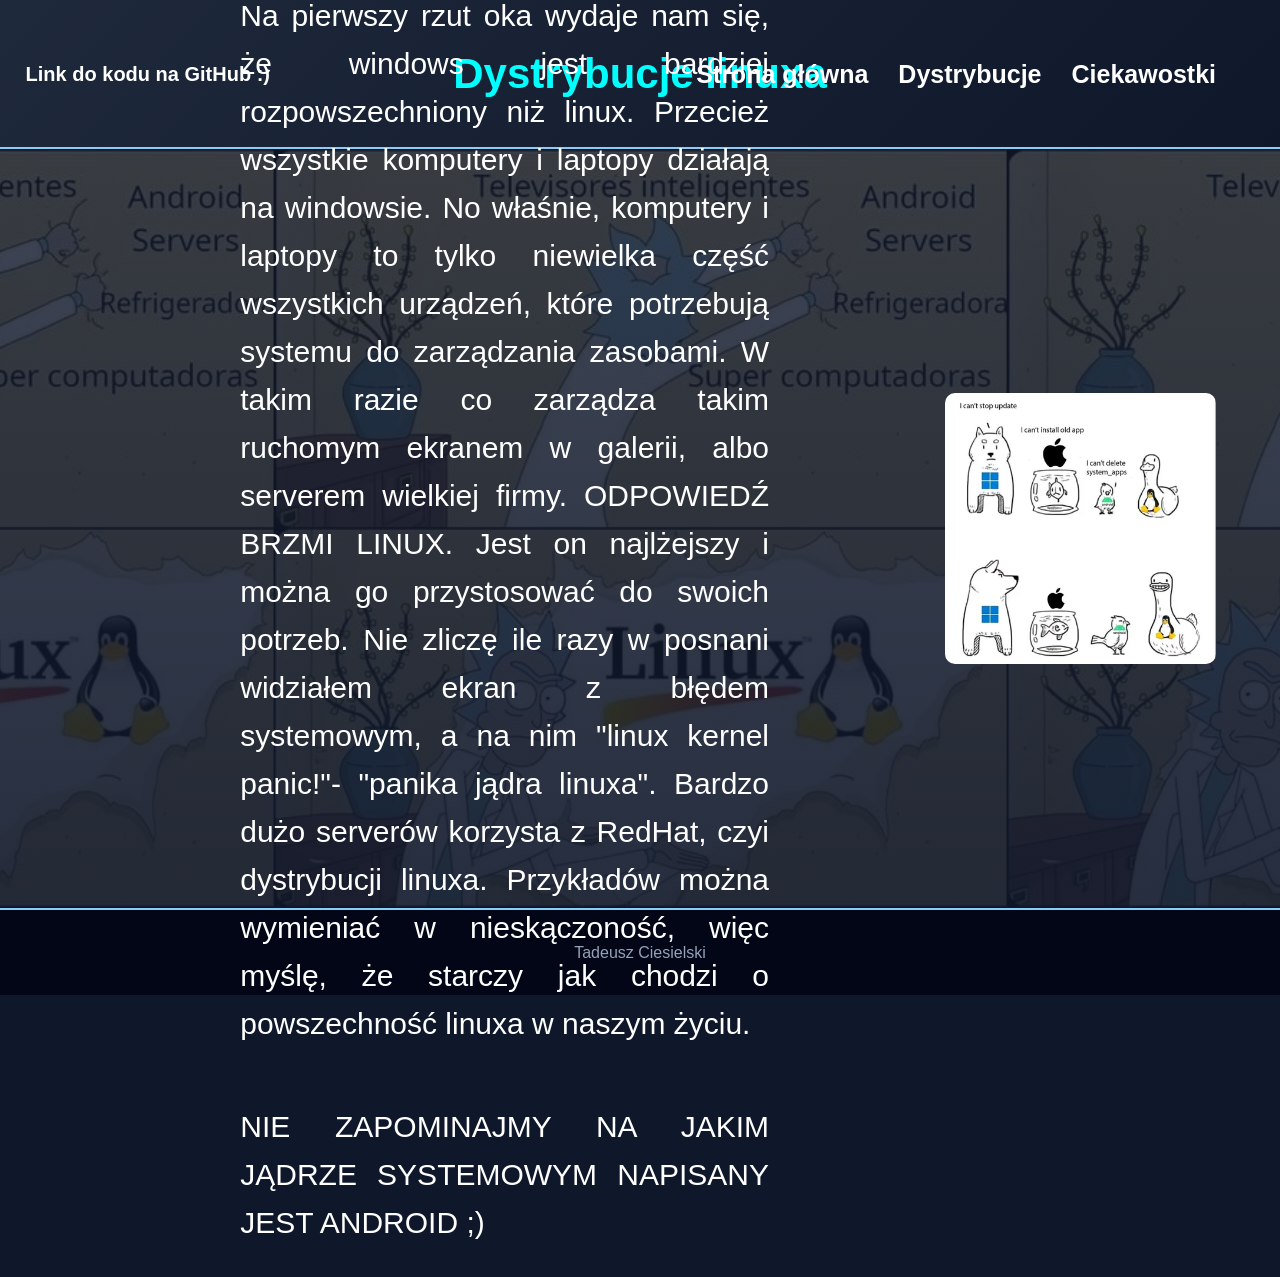
<file: src/nie_tylko_komputer.html>
<!DOCTYPE html>
<html lang="pl">
<head>
    <meta charset="UTF-8" />
    <meta name="viewport" content="width=device-width, initial-scale=1.0" />
    <title>Linux World - Dystrybucje Linuxa</title>

    <link rel="stylesheet" href="styl.css"/>
</head>

<body>

    <header>
        <div class="logo">Dystrybucje linuxa</div>

        <nav id="link">
            <a href="https://github.com/Tadijas1/nauka-html/tree/main/projekt%20na%20informatyk%C4%99/OneDrive_1_2.06.2026">Link do kodu na GitHub :)</a>
        </nav>

        <nav>
            <ul>
                <li><a href="index.html">Strona główna</a></li>
                <li><a href="dystrybucje.html">Dystrybucje</a></li>
                <li><a href="index.html">Ciekawostki</a></li>
            </ul>
        </nav>
    </header>

    
    <section class="opis" id="nie_tylko_komputer">
        <div class="opis-tekst" id="tekst">
            <h1>LINUX NA INNYCH URZĄDZENIACH</h1>

            <p>
                Na pierwszy rzut oka wydaje nam się, że windows jest bardziej rozpowszechniony niż linux.
                Przecież wszystkie komputery i laptopy działają na windowsie. No właśnie, komputery i laptopy to
                tylko niewielka część wszystkich urządzeń, które potrzebują systemu do zarządzania zasobami. W
                takim razie co zarządza takim ruchomym ekranem w galerii, albo serverem wielkiej firmy.
                ODPOWIEDŹ BRZMI LINUX. Jest on najlżejszy i można go przystosować do swoich potrzeb.
                Nie zliczę ile razy w posnani widziałem ekran z błędem systemowym, a na nim "linux kernel panic!"-
                "panika jądra linuxa". Bardzo dużo serverów korzysta z RedHat, czyi dystrybucji linuxa.
                Przykładów można wymieniać w nieskączoność, więc myślę, że starczy jak chodzi o powszechność linuxa
                w naszym życiu.
            </p><br>
            <p>NIE ZAPOMINAJMY NA JAKIM JĄDRZE SYSTEMOWYM NAPISANY JEST ANDROID ;)</p>
        </div>
        <div class="opis-obrazek" id="n_obrazek">
            <img src="../pictures/linux umie wszystko.png" alt="zalety"/>
        </div>
    </section>

    <footer>
        <p>Tadeusz Ciesielski</p>
    </footer>

</body>
</html>
</file>
<file: styl.css>
*{
    margin:0;
    padding:0;
    box-sizing:border-box;
    font-family: Arial, Helvetica, sans-serif;
}

body{
    background:#0f172a;
    color:white;
    line-height:1.6;
}

/*----------------------------------------------------------------------------------*/

header{
    background:linear-gradient(135deg,#1e293b,#0f172a);
    padding:40px 10%;
    display:flex;
    justify-content: center;
    align-items:center;
    border-bottom:2px solid lightskyblue;
}


.logo{
    font-size:42px;
    font-weight:bold;
    color: aqua;
}

nav {
    position: absolute;
    right: 5%;
}

#link {
    position: absolute;
    left: 2%;
}

#link a {
    font-size: 20px;
}

#link a:hover {
    color: lime;
}

#link a:visited {
    text-decoration: underline;
    color: purple;
}

nav ul{
    display:flex;
    list-style:none;
    gap:30px;
}

nav a{
    color:white;
    text-decoration:none;
    transition:0.3s;
    font-weight:bold;
    font-size: 25px;
}


nav a:hover{
    color:lightskyblue;
}

/*----------------------------------------------------------------------------------*/

section{
    padding:80px 10%;
}

.opis{
    height:84.3vh;
    display:flex;
    justify-content: center;
    align-items:center;
    text-align:center;
    padding:20px 5%;
    background:
        linear-gradient(rgba(15,23,42,0.8), rgba(15,23,42,0.9)),
        url('pictures/background-główna.jpg') center/cover;
}

.dystrybujce {
    height: 84.3vh;
    background:
        linear-gradient(rgba(15,23,42,0.8), rgba(15,23,42,0.9)),
        url('pictures/background-główna.jpg') center/cover;
}

#historia {
    background:
        linear-gradient(rgba(15,23,42,0.8), rgba(15,23,42,0.9)),
        url('pictures/historia.png') center/cover;
}

#nie_tylko_komputer {
    background:
        linear-gradient(rgba(15,23,42,0.8), rgba(15,23,42,0.9)),
        url('pictures/linux\ wokół\ nas.jpeg') center/cover;
        background-size: contain;
}

#vs {
    background:
        linear-gradient(rgba(15,23,42,0.8), rgba(15,23,42,0.9)),
        url('pictures/vs.webp') center/cover;
}

/* .podstrona p {
    font-size: 25px;
    text-align: left;
} */

.section-title{
    text-align:center;
    font-size:40px;
    margin-bottom:50px;
    color:lightskyblue;
}

#tekst p{
    width: 60%;
    max-width: 1500px;
}

.opis-tekst h1{
    font-size:60px;
    margin-bottom:20px;
    color:lightskyblue;
}

.opis-tekst p{
    max-width:700px;
    margin:auto;
    font-size:30px;
    text-align: justify;
    margin-bottom:30px;
}


.opis-obrazek {
    width: 40%;
    display: flex;
    justify-content: center;
}

#h_obrazek img {
    max-width: 112%;
    border-radius: 10px;
}

#n_obrazek img {
    max-width: 100%;
    border-radius: 10px;
}

#vs_obrazek img {
    max-width: 50%;
    border-radius: 10px;
}

/*----------------------------------------------------------------------------------*/

.btn{
    display:inline-block;
    padding:15px 30px;
    background:lightskyblue;
    color:#0f172a;
    font-weight:bold;
    border-radius:8px;
    text-decoration:none;
    transition:0.3s;
}

.btn:hover{
    background:white;
}

.kafelki{
    display:grid;
    grid-template-columns:repeat(auto-fit,minmax(280px,1fr));
    gap:30px;
}

.kafelek{
    background:#1e293b;
    border-radius:15px;
    overflow:hidden;
    transition:0.3s;
    border:1px solid transparent;
}

.kafelek:hover{
    transform:translateY(-10px);
    border:1px solid lightskyblue;
}

.kafelek img{
    width:100%;
    height: 500px;
    object-fit:cover;
}

.kafelek-tekst{
    padding:25px;
}

.kafelek-tekst h3{
    margin-bottom:15px;
    color:lightskyblue;
}

/*----------------------------------------------------------------------------------*/

footer{
    background:#020617;
    text-align:center;
    padding:30px;
    border-top:2px solid lightskyblue;
}

footer p{
    color:#94a3b8;
}

/*----------------------------------------------------------------------------------*/

@media(max-width:768px){

    header{
        flex-direction:column;
        gap:20px;
    }

    .opis-tekst h1{
        font-size:42px;
    }

    nav ul{
        flex-wrap:wrap;
        justify-content:center;
    }
}
</file>
<file: src/styl.css>
*{
    margin:0;
    padding:0;
    box-sizing:border-box;
    font-family: Arial, Helvetica, sans-serif;
}

body{
    background:#0f172a;
    color:white;
    line-height:1.6;
}

/*----------------------------------------------------------------------------------*/

header{
    background:linear-gradient(135deg,#1e293b,#0f172a);
    padding:40px 10%;
    display:flex;
    justify-content: center;
    align-items:center;
    border-bottom:2px solid lightskyblue;
}


.logo{
    font-size:42px;
    font-weight:bold;
    color: aqua;
}

nav {
    position: absolute;
    right: 5%;
}

#link {
    position: absolute;
    left: 2%;
}

#link a {
    font-size: 20px;
}

#link a:hover {
    color: lime;
}

#link a:visited {
    text-decoration: underline;
    color: purple;
}

nav ul{
    display:flex;
    list-style:none;
    gap:30px;
}

nav a{
    color:white;
    text-decoration:none;
    transition:0.3s;
    font-weight:bold;
    font-size: 25px;
}


nav a:hover{
    color:lightskyblue;
}

/*----------------------------------------------------------------------------------*/

section{
    padding:80px 10%;
}

.opis{
    height:84.3vh;
    display:flex;
    justify-content: center;
    align-items:center;
    text-align:center;
    padding:20px 5%;
    background:
        linear-gradient(rgba(15,23,42,0.8), rgba(15,23,42,0.9)),
        url('../pictures/background-główna.jpg') center/cover;
}

.dystrybujce {
    height: 84.3vh;
    background:
        linear-gradient(rgba(15,23,42,0.8), rgba(15,23,42,0.9)),
        url('../pictures/background-główna.jpg') center/cover;
}

#historia {
    background:
        linear-gradient(rgba(15,23,42,0.8), rgba(15,23,42,0.9)),
        url('../pictures/historia.png') center/cover;
}

#nie_tylko_komputer {
    background:
        linear-gradient(rgba(15,23,42,0.8), rgba(15,23,42,0.9)),
        url('../pictures/linux\ wokół\ nas.jpeg') center/cover;
        background-size: contain;
}

#vs {
    background:
        linear-gradient(rgba(15,23,42,0.8), rgba(15,23,42,0.9)),
        url('../pictures/vs.webp') center/cover;
}

/* .podstrona p {
    font-size: 25px;
    text-align: left;
} */

.section-title{
    text-align:center;
    font-size:40px;
    margin-bottom:50px;
    color:lightskyblue;
}

#tekst p{
    width: 60%;
    max-width: 1500px;
}

.opis-tekst h1{
    font-size:60px;
    margin-bottom:20px;
    color:lightskyblue;
}

.opis-tekst p{
    max-width:700px;
    margin:auto;
    font-size:30px;
    text-align: justify;
    margin-bottom:30px;
}


.opis-obrazek {
    width: 40%;
    display: flex;
    justify-content: center;
}

#h_obrazek img {
    max-width: 112%;
    border-radius: 10px;
}

#n_obrazek img {
    max-width: 100%;
    border-radius: 10px;
}

#vs_obrazek img {
    max-width: 50%;
    border-radius: 10px;
}

/*----------------------------------------------------------------------------------*/

.btn{
    display:inline-block;
    padding:15px 30px;
    background:lightskyblue;
    color:#0f172a;
    font-weight:bold;
    border-radius:8px;
    text-decoration:none;
    transition:0.3s;
}

.btn:hover{
    background:white;
}

.kafelki{
    display:grid;
    grid-template-columns:repeat(auto-fit,minmax(280px,1fr));
    gap:30px;
}

.kafelek{
    background:#1e293b;
    border-radius:15px;
    overflow:hidden;
    transition:0.3s;
    border:1px solid transparent;
}

.kafelek:hover{
    transform:translateY(-10px);
    border:1px solid lightskyblue;
}

.kafelek img{
    width:100%;
    height: 500px;
    object-fit:cover;
}

.kafelek-tekst{
    padding:25px;
}

.kafelek-tekst h3{
    margin-bottom:15px;
    color:lightskyblue;
}

/*----------------------------------------------------------------------------------*/

footer{
    background:#020617;
    text-align:center;
    padding:30px;
    border-top:2px solid lightskyblue;
}

footer p{
    color:#94a3b8;
}

/*----------------------------------------------------------------------------------*/

@media(max-width:768px){

    header{
        flex-direction:column;
        gap:20px;
    }

    .opis-tekst h1{
        font-size:42px;
    }

    nav ul{
        flex-wrap:wrap;
        justify-content:center;
    }
}
</file>
